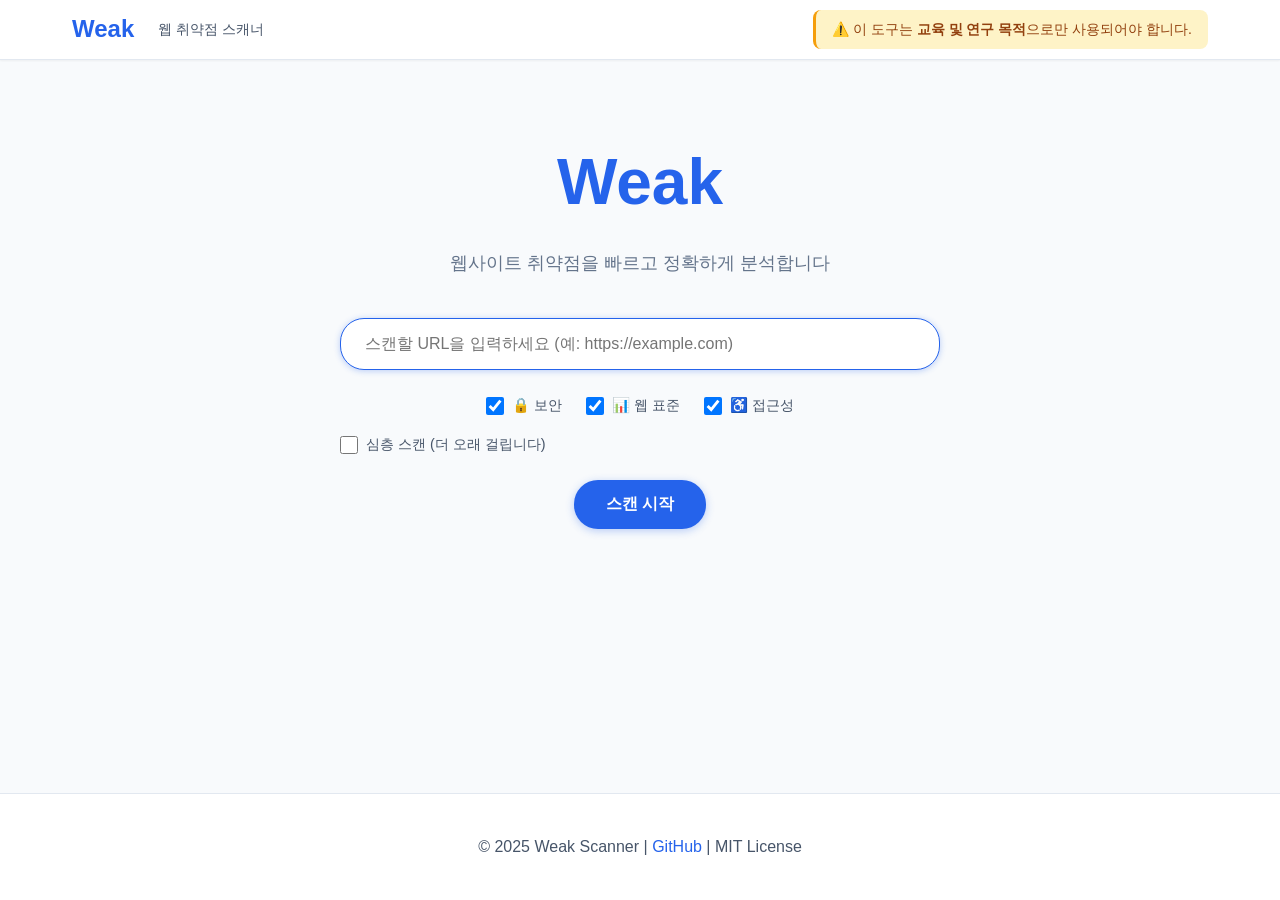
<file: templates/scanner/input.html>
<!DOCTYPE html>
<html lang="ko">
<head>
    <meta charset="UTF-8">
    <meta name="viewport" content="width=device-width, initial-scale=1.0">
    <meta name="description" content="Weak - 웹 취약점 스캐너. URL을 입력하여 보안, 웹 표준, 접근성을 분석합니다.">
    <title>Weak - 웹 취약점 스캐너</title>

    <!-- CSS -->
    <link rel="stylesheet" href="/static/css/base.css">
    <link rel="stylesheet" href="/static/css/pages.css">
</head>
<body>
    <!-- Header -->
    <header class="header">
        <div class="container header-container">
            <div class="header-left">
                <h1 class="logo">Weak</h1>
                <p class="tagline">웹 취약점 스캐너</p>
            </div>
            <div class="header-right">
                <div class="header-notice">
                    ⚠️ 이 도구는 <strong>교육 및 연구 목적</strong>으로만 사용되어야 합니다.
                </div>
            </div>
        </div>
    </header>

    <!-- Main Content -->
    <main class="main">
        <div class="step1-container">
            <div class="step1-logo">Weak</div>
            <div class="step1-tagline">웹사이트 취약점을 빠르고 정확하게 분석합니다</div>

            <form id="scanForm" class="step1-form">
                <input
                    type="url"
                    id="urlInput"
                    name="url"
                    placeholder="스캔할 URL을 입력하세요 (예: https://example.com)"
                    required
                    pattern="https?://.+"
                    class="step1-url-input"
                >

                <div class="step1-options">
                    <label class="step1-checkbox">
                        <input type="checkbox" name="scan_types" value="security" checked>
                        <span>🔒 보안</span>
                    </label>
                    <label class="step1-checkbox">
                        <input type="checkbox" name="scan_types" value="standards" checked>
                        <span>📊 웹 표준</span>
                    </label>
                    <label class="step1-checkbox">
                        <input type="checkbox" name="scan_types" value="accessibility" checked>
                        <span>♿ 접근성</span>
                    </label>
                </div>

                <div class="step1-advanced">
                    <label class="step1-checkbox">
                        <input type="checkbox" name="deep_scan" id="deepScan">
                        <span>심층 스캔 (더 오래 걸립니다)</span>
                    </label>
                </div>

                <button type="submit" class="step1-submit" id="scanBtn">
                    스캔 시작
                </button>
            </form>

            <!-- Loading overlay -->
            <div id="loadingOverlay" class="loading-overlay" style="display: none;">
                <div class="loading-spinner"></div>
                <div class="loading-text">스캔을 시작하고 있습니다...</div>
            </div>
        </div>
    </main>

    <!-- Footer -->
    <footer class="footer">
        <div class="container">
            <p>&copy; 2025 Weak Scanner | <a href="https://github.com/opJay/weak" target="_blank">GitHub</a> | MIT License</p>
        </div>
    </footer>

    <!-- JavaScript -->
    <script src="/static/js/input.js"></script>
</body>
</html>
</file>
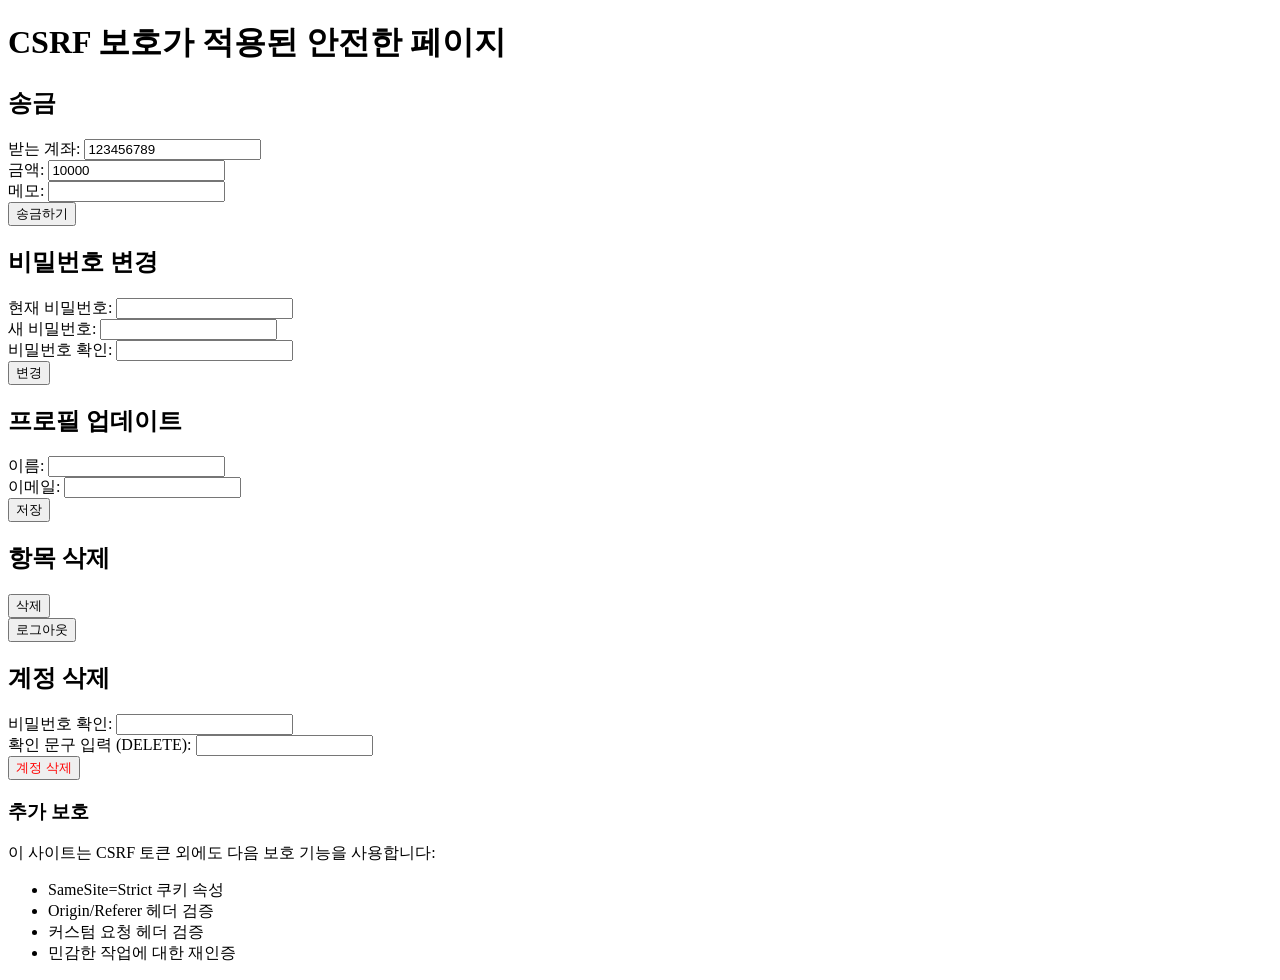
<file: tests/fixtures/secure/csrf_protected.html>
<!DOCTYPE html>
<html lang="ko">
<head>
    <meta charset="UTF-8">
    <title>CSRF Protected Test Page</title>
</head>
<body>
    <h1>CSRF 보호가 적용된 안전한 페이지</h1>

    <!-- CSRF 토큰이 있는 송금 폼 -->
    <form method="POST" action="/transfer">
        <h2>송금</h2>
        <input type="hidden" name="csrf_token" value="a1b2c3d4e5f6g7h8i9j0">
        <label>받는 계좌: <input type="text" name="to_account" value="123456789"></label><br>
        <label>금액: <input type="number" name="amount" value="10000"></label><br>
        <label>메모: <input type="text" name="memo"></label><br>
        <button type="submit">송금하기</button>
    </form>

    <!-- CSRF 토큰이 있는 비밀번호 변경 폼 -->
    <form method="POST" action="/change-password">
        <h2>비밀번호 변경</h2>
        <input type="hidden" name="_csrf" value="xyz789abc123def456">
        <label>현재 비밀번호: <input type="password" name="current_password" required></label><br>
        <label>새 비밀번호: <input type="password" name="new_password" required></label><br>
        <label>비밀번호 확인: <input type="password" name="confirm_password" required></label><br>
        <button type="submit">변경</button>
    </form>

    <!-- Django 스타일 CSRF 토큰 -->
    <form method="POST" action="/update-profile">
        <h2>프로필 업데이트</h2>
        <input type="hidden" name="csrfmiddlewaretoken" value="KbyVmdhTgD8wxFW3QqQoFCRpcRPQ8xqZ">
        <label>이름: <input type="text" name="name"></label><br>
        <label>이메일: <input type="email" name="email"></label><br>
        <button type="submit">저장</button>
    </form>

    <!-- 더블 서브밋 쿠키 패턴 -->
    <form method="POST" action="/delete-item">
        <h2>항목 삭제</h2>
        <input type="hidden" name="csrf_token" value="token_from_cookie_123">
        <input type="hidden" name="item_id" value="456">
        <button type="submit">삭제</button>
    </form>

    <!-- AJAX 요청에 CSRF 토큰 포함 -->
    <script>
        // 메타 태그에서 CSRF 토큰 읽기
        const csrfToken = 'secure_token_xyz789';

        function updateProfileSecure() {
            fetch('/api/profile', {
                method: 'PUT',
                headers: {
                    'Content-Type': 'application/json',
                    'X-CSRF-Token': csrfToken  // CSRF 토큰 헤더
                },
                body: JSON.stringify({
                    name: document.getElementById('name').value,
                    bio: document.getElementById('bio').value
                })
            });
        }

        // jQuery 스타일
        $.ajax({
            url: '/api/data',
            type: 'POST',
            headers: {
                'X-CSRFToken': csrfToken
            },
            data: {
                // 데이터
            }
        });
    </script>

    <!-- 상태 변경은 POST 요청으로만 -->
    <form method="POST" action="/logout">
        <input type="hidden" name="authenticity_token" value="rails_style_token_abc123">
        <button type="submit">로그아웃</button>
    </form>

    <!-- 민감한 작업에 재인증 요구 -->
    <form method="POST" action="/delete-account">
        <h2>계정 삭제</h2>
        <input type="hidden" name="csrf_token" value="critical_action_token_999">
        <label>비밀번호 확인: <input type="password" name="password" required></label><br>
        <label>확인 문구 입력 (DELETE): <input type="text" name="confirmation" pattern="DELETE" required></label><br>
        <button type="submit" style="color: red;">계정 삭제</button>
    </form>

    <!-- SameSite 쿠키 속성 설명 -->
    <div class="info">
        <h3>추가 보호</h3>
        <p>이 사이트는 CSRF 토큰 외에도 다음 보호 기능을 사용합니다:</p>
        <ul>
            <li>SameSite=Strict 쿠키 속성</li>
            <li>Origin/Referer 헤더 검증</li>
            <li>커스텀 요청 헤더 검증</li>
            <li>민감한 작업에 대한 재인증</li>
        </ul>
    </div>
</body>
</html>
</file>
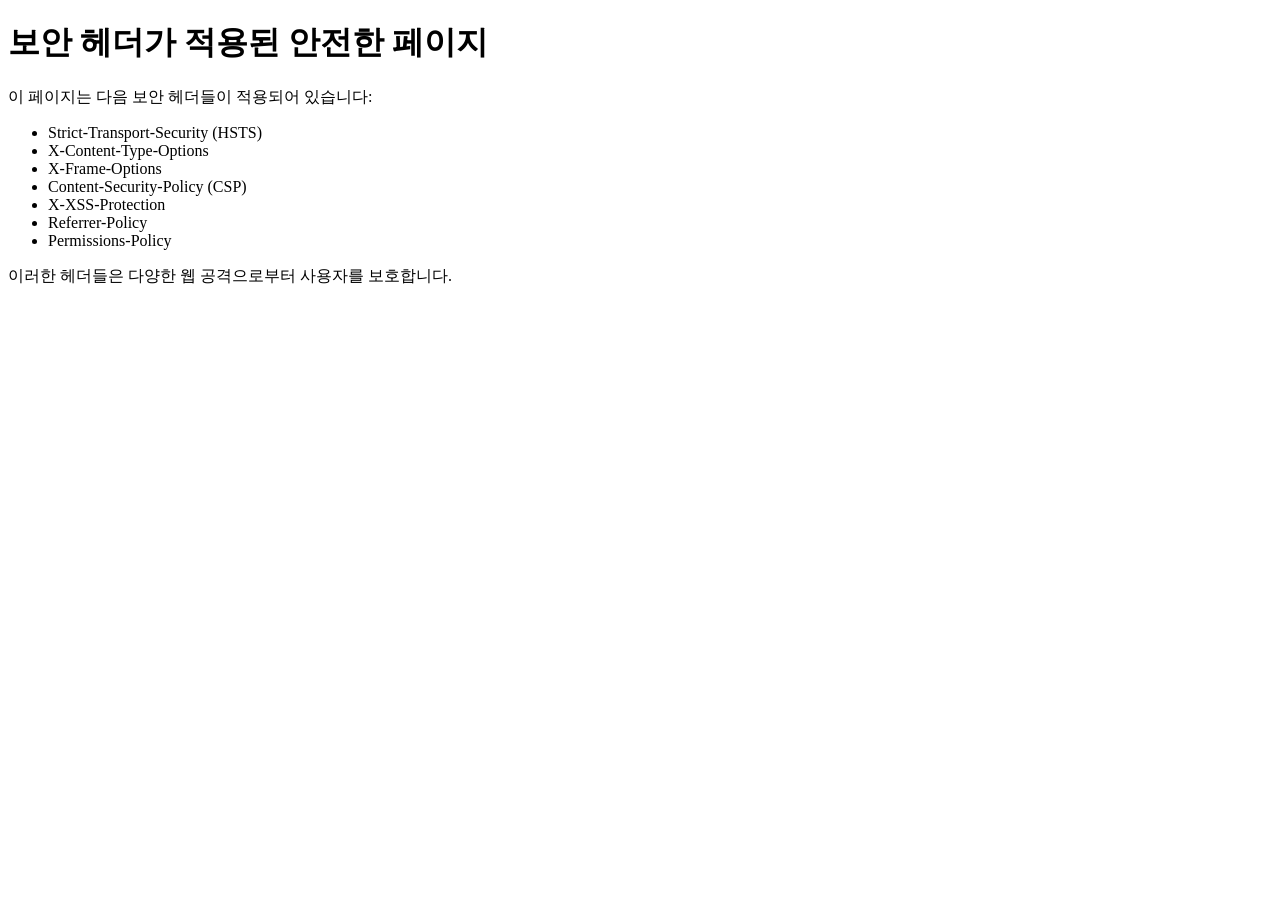
<file: tests/fixtures/secure/headers.html>
<!DOCTYPE html>
<html lang="ko">
<head>
    <meta charset="UTF-8">
    <meta name="viewport" content="width=device-width, initial-scale=1.0">
    <meta http-equiv="X-Content-Type-Options" content="nosniff">
    <meta http-equiv="X-Frame-Options" content="DENY">
    <meta http-equiv="X-XSS-Protection" content="1; mode=block">
    <meta http-equiv="Strict-Transport-Security" content="max-age=31536000; includeSubDomains">
    <meta http-equiv="Content-Security-Policy" content="default-src 'self'; script-src 'self' 'strict-dynamic'; style-src 'self' 'unsafe-inline';">
    <meta http-equiv="Referrer-Policy" content="strict-origin-when-cross-origin">
    <meta http-equiv="Permissions-Policy" content="geolocation=(), microphone=(), camera=()">
    <title>Secure Headers Test Page</title>
</head>
<body>
    <h1>보안 헤더가 적용된 안전한 페이지</h1>

    <p>이 페이지는 다음 보안 헤더들이 적용되어 있습니다:</p>
    <ul>
        <li>Strict-Transport-Security (HSTS)</li>
        <li>X-Content-Type-Options</li>
        <li>X-Frame-Options</li>
        <li>Content-Security-Policy (CSP)</li>
        <li>X-XSS-Protection</li>
        <li>Referrer-Policy</li>
        <li>Permissions-Policy</li>
    </ul>

    <p>이러한 헤더들은 다양한 웹 공격으로부터 사용자를 보호합니다.</p>
</body>
</html>
</file>
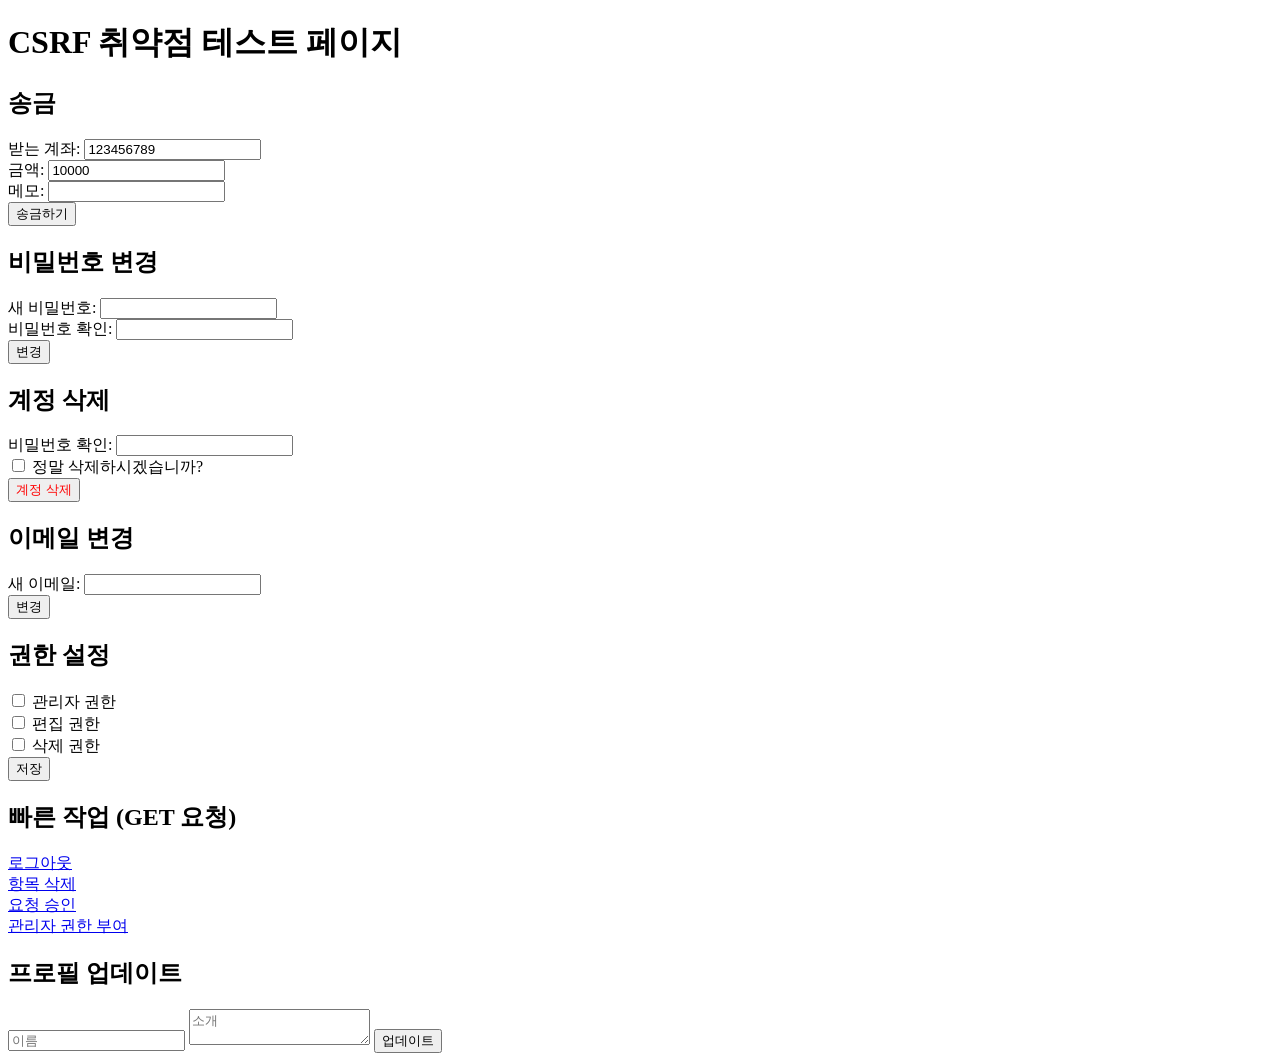
<file: tests/fixtures/vulnerable/csrf.html>
<!DOCTYPE html>
<html lang="ko">
<head>
    <meta charset="UTF-8">
    <title>CSRF Vulnerable Test Page</title>
</head>
<body>
    <h1>CSRF 취약점 테스트 페이지</h1>

    <!-- CSRF 토큰 없는 송금 폼 -->
    <form method="POST" action="/transfer">
        <h2>송금</h2>
        <label>받는 계좌: <input type="text" name="to_account" value="123456789"></label><br>
        <label>금액: <input type="number" name="amount" value="10000"></label><br>
        <label>메모: <input type="text" name="memo"></label><br>
        <button type="submit">송금하기</button>
    </form>

    <!-- CSRF 토큰 없는 비밀번호 변경 폼 -->
    <form method="POST" action="/change-password">
        <h2>비밀번호 변경</h2>
        <label>새 비밀번호: <input type="password" name="new_password"></label><br>
        <label>비밀번호 확인: <input type="password" name="confirm_password"></label><br>
        <button type="submit">변경</button>
    </form>

    <!-- CSRF 토큰 없는 계정 삭제 폼 -->
    <form method="POST" action="/delete-account">
        <h2>계정 삭제</h2>
        <label>비밀번호 확인: <input type="password" name="password"></label><br>
        <label><input type="checkbox" name="confirm"> 정말 삭제하시겠습니까?</label><br>
        <button type="submit" style="color: red;">계정 삭제</button>
    </form>

    <!-- CSRF 토큰 없는 이메일 변경 폼 -->
    <form method="POST" action="/update-email">
        <h2>이메일 변경</h2>
        <label>새 이메일: <input type="email" name="email"></label><br>
        <button type="submit">변경</button>
    </form>

    <!-- CSRF 토큰 없는 권한 설정 폼 -->
    <form method="POST" action="/update-permissions">
        <h2>권한 설정</h2>
        <label><input type="checkbox" name="is_admin"> 관리자 권한</label><br>
        <label><input type="checkbox" name="can_edit"> 편집 권한</label><br>
        <label><input type="checkbox" name="can_delete"> 삭제 권한</label><br>
        <button type="submit">저장</button>
    </form>

    <!-- GET 요청으로 상태 변경 (더 취약함) -->
    <div class="actions">
        <h2>빠른 작업 (GET 요청)</h2>
        <a href="/logout">로그아웃</a><br>
        <a href="/delete-item?id=123">항목 삭제</a><br>
        <a href="/approve?request_id=456">요청 승인</a><br>
        <a href="/make-admin?user_id=789">관리자 권한 부여</a><br>
    </div>

    <!-- AJAX 요청도 CSRF 토큰 없음 -->
    <script>
        function deletePost(id) {
            fetch('/api/posts/' + id, {
                method: 'DELETE',
                // CSRF 토큰 없음
            });
        }

        function updateProfile() {
            fetch('/api/profile', {
                method: 'PUT',
                headers: {
                    'Content-Type': 'application/json'
                },
                body: JSON.stringify({
                    name: document.getElementById('name').value,
                    bio: document.getElementById('bio').value
                })
                // CSRF 토큰 없음
            });
        }
    </script>

    <!-- 프로필 업데이트 (AJAX) -->
    <div>
        <h2>프로필 업데이트</h2>
        <input type="text" id="name" placeholder="이름">
        <textarea id="bio" placeholder="소개"></textarea>
        <button onclick="updateProfile()">업데이트</button>
    </div>

    <!-- 자동 제출 폼 (공격 시뮬레이션) -->
    <form id="auto-submit-form" method="POST" action="/transfer" style="display: none;">
        <input type="hidden" name="to_account" value="attacker_account">
        <input type="hidden" name="amount" value="1000000">
    </form>
</body>
</html>
</file>
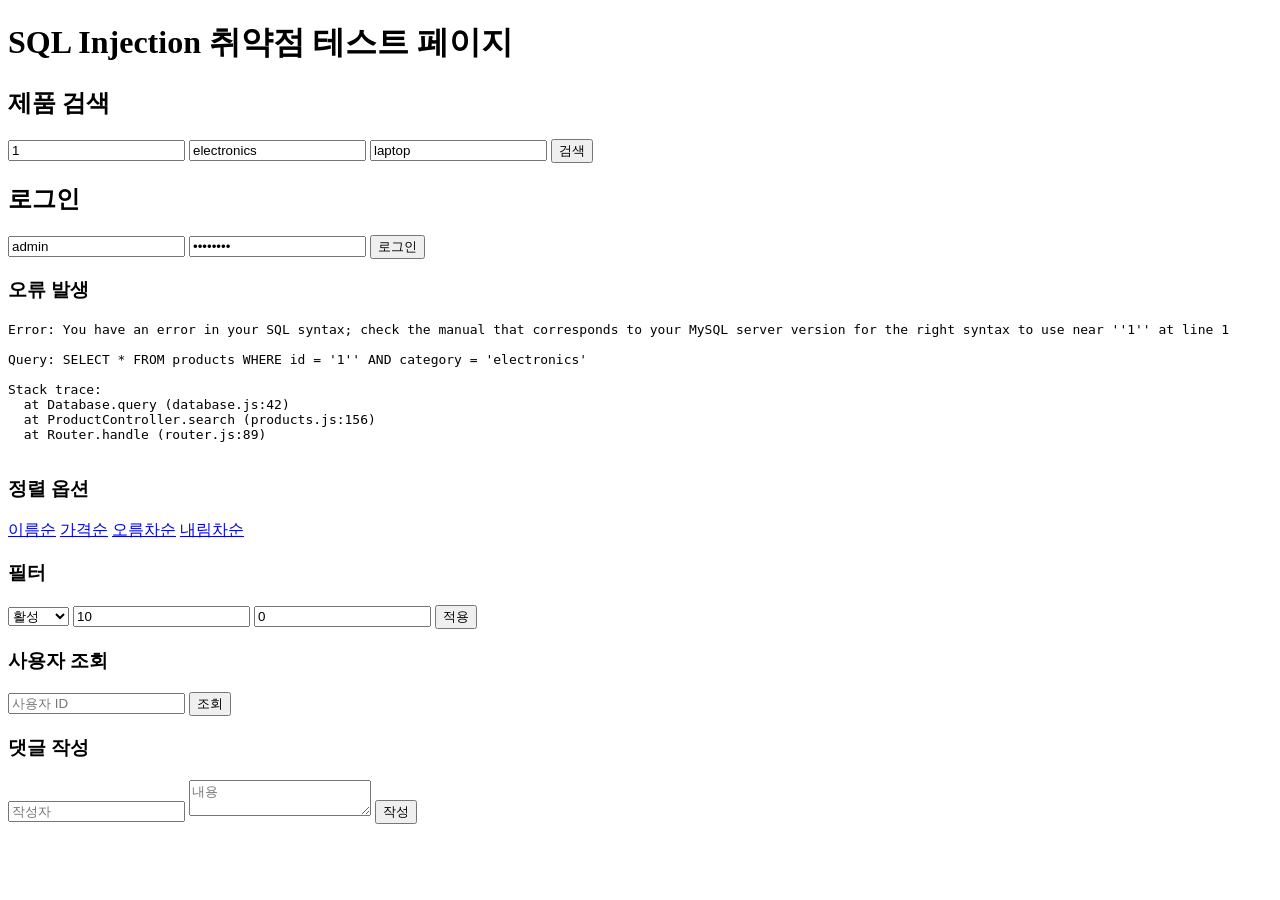
<file: tests/fixtures/vulnerable/sql_injection.html>
<!DOCTYPE html>
<html lang="ko">
<head>
    <meta charset="UTF-8">
    <title>SQL Injection Vulnerable Test Page</title>
</head>
<body>
    <h1>SQL Injection 취약점 테스트 페이지</h1>

    <!-- 검색 폼 -->
    <form action="/search" method="GET">
        <h2>제품 검색</h2>
        <input type="text" name="id" placeholder="제품 ID" value="1">
        <input type="text" name="category" placeholder="카테고리" value="electronics">
        <input type="text" name="search" placeholder="검색어" value="laptop">
        <button type="submit">검색</button>
    </form>

    <!-- 로그인 폼 -->
    <form action="/login" method="POST">
        <h2>로그인</h2>
        <input type="text" name="username" placeholder="사용자명" value="admin">
        <input type="password" name="password" placeholder="비밀번호" value="password">
        <button type="submit">로그인</button>
    </form>

    <!-- SQL 에러 메시지 노출 -->
    <div class="error-message">
        <h3>오류 발생</h3>
        <pre>
Error: You have an error in your SQL syntax; check the manual that corresponds to your MySQL server version for the right syntax to use near ''1'' at line 1

Query: SELECT * FROM products WHERE id = '1'' AND category = 'electronics'

Stack trace:
  at Database.query (database.js:42)
  at ProductController.search (products.js:156)
  at Router.handle (router.js:89)
        </pre>
    </div>

    <!-- 정렬 파라미터 -->
    <div class="sort-options">
        <h3>정렬 옵션</h3>
        <a href="?sort=name">이름순</a>
        <a href="?sort=price">가격순</a>
        <a href="?order=ASC">오름차순</a>
        <a href="?order=DESC">내림차순</a>
    </div>

    <!-- 필터 파라미터 -->
    <form action="/filter" method="GET">
        <h3>필터</h3>
        <select name="filter">
            <option value="active">활성</option>
            <option value="inactive">비활성</option>
        </select>
        <input type="number" name="limit" value="10" placeholder="결과 수">
        <input type="number" name="offset" value="0" placeholder="오프셋">
        <button type="submit">적용</button>
    </form>

    <!-- 사용자 프로필 조회 -->
    <div class="user-lookup">
        <h3>사용자 조회</h3>
        <form action="/user" method="GET">
            <input type="text" name="user_id" placeholder="사용자 ID">
            <button type="submit">조회</button>
        </form>
    </div>

    <!-- 댓글 폼 (Second-order SQL Injection) -->
    <form action="/comment" method="POST">
        <h3>댓글 작성</h3>
        <input type="text" name="author" placeholder="작성자">
        <textarea name="content" placeholder="내용"></textarea>
        <button type="submit">작성</button>
    </form>

    <!-- 데이터베이스 정보 노출 -->
    <div class="debug-info" style="display: none;">
        <!-- 실제로는 숨겨져 있지만 소스에서 볼 수 있음 -->
        <!-- Database: MySQL 5.7.32 -->
        <!-- Tables: users, products, orders, sessions -->
        <!-- Connection: mysql://root:password@localhost:3306/shop -->
    </div>
</body>
</html>
</file>
<file: static/css/base.css>
/* Reset and Base Styles */
* {
    margin: 0;
    padding: 0;
    box-sizing: border-box;
}

:root {
    /* Colors */
    --primary-color: #2563eb;
    --primary-hover: #1d4ed8;
    --secondary-color: #64748b;
    --success-color: #22c55e;
    --warning-color: #f59e0b;
    --danger-color: #ef4444;
    --info-color: #3b82f6;

    /* Backgrounds */
    --bg-primary: #ffffff;
    --bg-secondary: #f8fafc;
    --bg-card: #ffffff;
    --bg-hover: #f1f5f9;

    /* Text */
    --text-primary: #0f172a;
    --text-secondary: #475569;
    --text-muted: #94a3b8;

    /* Borders */
    --border-color: #e2e8f0;
    --border-radius: 8px;
    --border-radius-lg: 12px;

    /* Shadows */
    --shadow-sm: 0 1px 2px 0 rgba(0, 0, 0, 0.05);
    --shadow-md: 0 4px 6px -1px rgba(0, 0, 0, 0.1);
    --shadow-lg: 0 10px 15px -3px rgba(0, 0, 0, 0.1);

    /* Spacing */
    --spacing-xs: 0.5rem;
    --spacing-sm: 1rem;
    --spacing-md: 1.5rem;
    --spacing-lg: 2rem;
    --spacing-xl: 3rem;
}

body {
    font-family: -apple-system, BlinkMacSystemFont, 'Segoe UI', 'Roboto', 'Helvetica', 'Arial', sans-serif;
    line-height: 1.6;
    color: var(--text-primary);
    background-color: var(--bg-secondary);
    min-height: 100vh;
    display: flex;
    flex-direction: column;
    overflow-x: hidden;  /* 가로 스크롤 방지 */
}

/* Container */
.container {
    max-width: 1200px;
    margin: 0 auto;
    padding: 0 var(--spacing-md);
}

/* Header */
.header {
    background-color: var(--bg-primary);
    border-bottom: 1px solid var(--border-color);
    height: 60px;
    box-shadow: var(--shadow-sm);
    display: flex;
    align-items: center;
}

.header-container {
    display: flex;
    justify-content: space-between;
    align-items: center;
    width: 100%;
    height: 100%;
    padding: 0 2rem;  /* 좌우 여백 추가 - 전체 화면 사용 시 필요 */
    box-sizing: border-box;  /* padding 포함 크기 계산 */
}

.header-left {
    display: flex;
    align-items: center;
    gap: var(--spacing-md);
}

.logo {
    font-size: 1.5rem;
    font-weight: 700;
    color: var(--primary-color);
    margin: 0;
}

.tagline {
    color: var(--text-secondary);
    font-size: 0.875rem;
    margin: 0;
}

.header-right {
    display: flex;
    align-items: center;
}

.header-notice {
    background-color: #fef3c7;
    color: #92400e;
    padding: 0.5rem 1rem;
    border-radius: var(--border-radius);
    font-size: 0.875rem;
    border-left: 3px solid var(--warning-color);
    white-space: nowrap;
}

/* Main */
.main {
    flex: 1;
    width: 100%;  /* 전체 너비 명시 - 전체 화면 사용 */
}

/* Card */
.card {
    background-color: var(--bg-card);
    border-radius: var(--border-radius-lg);
    padding: var(--spacing-lg);
    box-shadow: var(--shadow-md);
    margin-bottom: var(--spacing-lg);
}

.card h2 {
    font-size: 1.5rem;
    margin-bottom: var(--spacing-md);
    color: var(--text-primary);
}

/* Notice */
.notice {
    padding: var(--spacing-md);
    border-radius: var(--border-radius);
    margin-bottom: var(--spacing-lg);
    border-left: 4px solid;
}

.notice h3 {
    margin-bottom: var(--spacing-sm);
    font-size: 1.1rem;
}

.warning-notice {
    background-color: #fef3c7;
    border-color: var(--warning-color);
    color: #92400e;
}

/* Buttons */
.btn {
    display: inline-block;
    padding: 0.75rem 1.5rem;
    font-size: 1rem;
    font-weight: 600;
    text-align: center;
    text-decoration: none;
    border: none;
    border-radius: var(--border-radius);
    cursor: pointer;
    transition: all 0.2s ease;
    font-family: inherit;
}

.btn:disabled {
    opacity: 0.6;
    cursor: not-allowed;
}

.btn-primary {
    background-color: var(--primary-color);
    color: white;
}

.btn-primary:hover:not(:disabled) {
    background-color: var(--primary-hover);
    transform: translateY(-1px);
    box-shadow: var(--shadow-md);
}

.btn-secondary {
    background-color: var(--secondary-color);
    color: white;
}

.btn-secondary:hover:not(:disabled) {
    background-color: #475569;
    transform: translateY(-1px);
}

/* Badge */
.badge {
    display: inline-block;
    padding: 0.25rem 0.75rem;
    font-size: 0.875rem;
    font-weight: 600;
    border-radius: 9999px;
    text-transform: uppercase;
}

.badge-success {
    background-color: #d1fae5;
    color: #065f46;
}

.badge-warning {
    background-color: #fed7aa;
    color: #92400e;
}

.badge-danger {
    background-color: #fee2e2;
    color: #991b1b;
}

.badge-info {
    background-color: #dbeafe;
    color: #1e40af;
}

/* Footer */
.footer {
    background-color: var(--bg-primary);
    border-top: 1px solid var(--border-color);
    padding: var(--spacing-lg) 0;
    text-align: center;
    color: var(--text-secondary);
    margin-top: auto;
}

.footer p {
    margin: var(--spacing-xs) 0;
}

.footer a {
    color: var(--primary-color);
    text-decoration: none;
}

.footer a:hover {
    text-decoration: underline;
}

/* Utility Classes */
.text-center {
    text-align: center;
}

.text-muted {
    color: var(--text-muted);
}

.mt-1 { margin-top: var(--spacing-xs); }
.mt-2 { margin-top: var(--spacing-sm); }
.mt-3 { margin-top: var(--spacing-md); }
.mt-4 { margin-top: var(--spacing-lg); }

.mb-1 { margin-bottom: var(--spacing-xs); }
.mb-2 { margin-bottom: var(--spacing-sm); }
.mb-3 { margin-bottom: var(--spacing-md); }
.mb-4 { margin-bottom: var(--spacing-lg); }

/* Responsive */
@media (max-width: 768px) {
    .container {
        padding: 0 var(--spacing-sm);
    }

    .header {
        height: auto;
        min-height: 60px;
        padding: var(--spacing-sm) 0;
    }

    .header-container {
        flex-direction: column;
        align-items: flex-start;
        gap: var(--spacing-xs);
    }

    .header-left {
        gap: var(--spacing-sm);
    }

    .logo {
        font-size: 1.25rem;
    }

    .tagline {
        font-size: 0.75rem;
    }

    .header-right {
        width: 100%;
    }

    .header-notice {
        width: 100%;
        font-size: 0.75rem;
        padding: 0.375rem 0.75rem;
        white-space: normal;
    }

    .card {
        padding: var(--spacing-md);
    }
}
</file>
<file: static/css/pages.css>
/**
 * pages.css
 * ==================
 * 페이지별 전용 스타일 (입력 페이지, 로딩 페이지)
 *
 * 주요 클래스:
 * - .step1-*: 입력 페이지 스타일 (Google 스타일 중앙 정렬)
 * - .step2-*: 로딩/진행 페이지 스타일
 *
 * 반응형:
 * - 768px 이하: 모바일 최적화
 */

/* ===================================
   Input Page Styles (Step 1)
   Google-style Center Layout
   =================================== */

.step1-container {
    display: flex;
    flex-direction: column;
    align-items: center;
    justify-content: center;
    min-height: 60vh;
    padding: 2rem 1rem;
}

.step1-logo {
    font-size: 4rem;
    font-weight: 700;
    color: #2563eb;
    margin-bottom: 1rem;
    text-align: center;
}

.step1-tagline {
    font-size: 1.125rem;
    color: #64748b;
    margin-bottom: 2.5rem;
    text-align: center;
}

.step1-form {
    width: 100%;
    max-width: 600px;
}

.step1-form-box {
    background: white;
    border-radius: 16px;
    padding: 3rem;
    box-shadow: 0 10px 40px rgba(0, 0, 0, 0.08);
    width: 100%;
    max-width: 500px;
}

.step1-title {
    font-size: 1.875rem;
    font-weight: 700;
    color: #1e293b;
    text-align: center;
    margin-bottom: 0.5rem;
}

.step1-subtitle {
    font-size: 1rem;
    color: #64748b;
    text-align: center;
    margin-bottom: 2rem;
}

.step1-url-input {
    width: 100%;
    padding: 1rem 1.5rem;
    font-size: 1rem;
    border: 1px solid #e2e8f0;
    border-radius: 24px;
    outline: none;
    transition: all 0.3s;
    box-shadow: 0 1px 6px rgba(0, 0, 0, 0.1);
}

.step1-url-input:focus {
    border-color: #2563eb;
    box-shadow: 0 1px 6px rgba(37, 99, 235, 0.3);
}

.step1-options {
    display: flex;
    justify-content: center;
    gap: 1.5rem;
    margin-top: 1.5rem;
    flex-wrap: wrap;
}

.step1-checkbox {
    display: flex;
    align-items: center;
    gap: 0.5rem;
    font-size: 0.9rem;
    color: #475569;
    cursor: pointer;
}

.step1-checkbox input[type="checkbox"] {
    width: 18px;
    height: 18px;
    cursor: pointer;
}

.step1-advanced {
    text-align: center;
    margin-top: 1rem;
}

.step1-submit {
    margin-top: 1.5rem;
    padding: 0.875rem 2rem;
    font-size: 1rem;
    font-weight: 600;
    color: white;
    background: #2563eb;
    border: none;
    border-radius: 24px;
    cursor: pointer;
    transition: all 0.3s;
    box-shadow: 0 2px 8px rgba(37, 99, 235, 0.3);
    display: block;
    margin-left: auto;
    margin-right: auto;
}

.step1-submit:hover {
    background: #1d4ed8;
    box-shadow: 0 4px 12px rgba(37, 99, 235, 0.4);
}

.step1-submit:disabled {
    background: #94a3b8;
    cursor: not-allowed;
    box-shadow: none;
}

.step1-scan-btn {
    width: 100%;
    padding: 1rem;
    font-size: 1.125rem;
    font-weight: 600;
    color: white;
    background: linear-gradient(135deg, #3b82f6 0%, #2563eb 100%);
    border: none;
    border-radius: 12px;
    cursor: pointer;
    transition: all 0.3s;
    box-shadow: 0 4px 14px rgba(59, 130, 246, 0.25);
}

.step1-scan-btn:hover:not(:disabled) {
    transform: translateY(-2px);
    box-shadow: 0 6px 20px rgba(59, 130, 246, 0.35);
}

.step1-scan-btn:disabled {
    opacity: 0.5;
    cursor: not-allowed;
}

/* ===================================
   Loading Page Styles (Step 2)
   Progress and Animation
   =================================== */

.step2-container {
    display: flex;
    flex-direction: column;
    align-items: center;
    justify-content: center;
    min-height: 60vh;
    padding: 2rem 1rem;
}

.step2-title {
    font-size: 1.5rem;
    font-weight: 600;
    color: #1e293b;
    margin-bottom: 2rem;
    text-align: center;
}

.step2-progress-container {
    width: 100%;
    max-width: 500px;
    margin-bottom: 2rem;
}

.step2-progress-box {
    width: 100%;
    max-width: 500px;
}

.step2-progress-bar {
    width: 100%;
    height: 8px;
    background: #e2e8f0;
    border-radius: 4px;
    overflow: hidden;
    margin-bottom: 0.5rem;
}

.step2-progress-fill {
    height: 100%;
    background: linear-gradient(90deg, #2563eb, #3b82f6);
    transition: width 0.5s cubic-bezier(0.4, 0, 0.2, 1);
}

.step2-progress-text {
    text-align: center;
    font-size: 0.875rem;
    color: #64748b;
}

.step2-current-step {
    margin-top: 2rem;
    text-align: center;
}

.step2-loading-animation {
    display: flex;
    flex-direction: column;
    align-items: center;
    margin-top: 3rem;
}

.step2-step-icon {
    font-size: 3rem;
    margin-bottom: 1rem;
    animation: pulse 1.5s ease-in-out infinite;
}

.step2-step-title {
    font-size: 1.25rem;
    font-weight: 600;
    color: #2563eb;
    margin-bottom: 0.5rem;
}

.step2-step-desc {
    font-size: 0.9rem;
    color: #64748b;
    text-align: center;
}

/* ===================================
   Animations
   =================================== */

@keyframes pulse {
    0%, 100% {
        transform: scale(1);
        opacity: 1;
    }
    50% {
        transform: scale(1.1);
        opacity: 0.8;
    }
}

@keyframes fadeIn {
    from {
        opacity: 0;
        transform: translateY(10px);
    }
    to {
        opacity: 1;
        transform: translateY(0);
    }
}

/* ===================================
   Responsive Design
   =================================== */

@media (max-width: 768px) {
    /* Input Page Mobile */
    .step1-form-box {
        padding: 2rem;
    }

    .step1-title {
        font-size: 1.5rem;
    }

    .step1-logo {
        font-size: 3rem;
    }

    .step1-tagline {
        font-size: 1rem;
    }

    /* Loading Page Mobile */
    .step2-loading-animation {
        gap: 1rem;
    }

    .step2-step-icon {
        font-size: 2.5rem;
    }

    .step2-step-title {
        font-size: 1.125rem;
    }

    .step2-step-desc {
        font-size: 0.85rem;
    }
}
</file>
